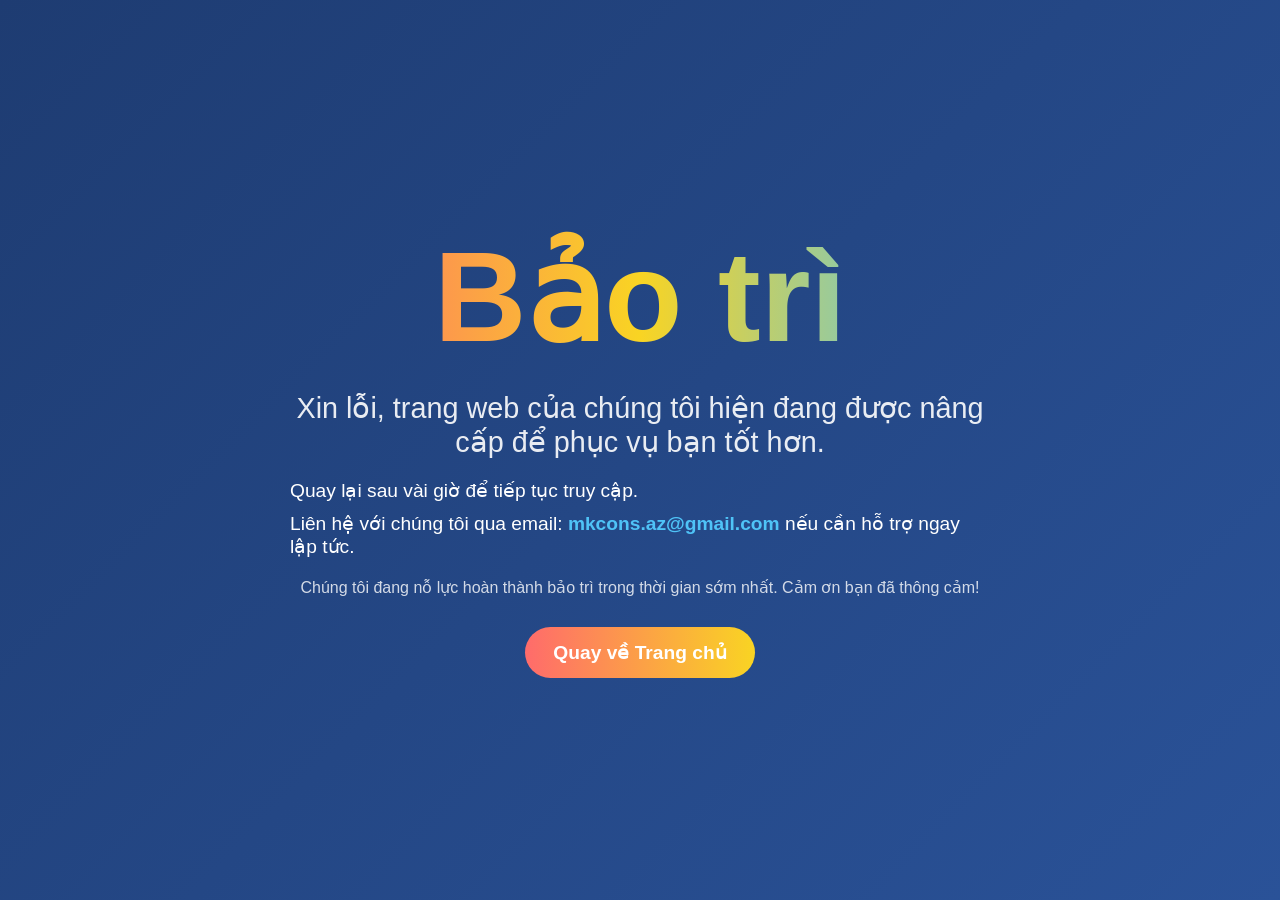
<file: index.html>
<!DOCTYPE html>
<html lang="vi">
<head>
    <meta charset="UTF-8">
    <meta name="viewport" content="width=device-width, initial-scale=1.0">
    <title>TƯ VẤN THIẾT KẾ THI CÔNG XÂY DỰNG MK HOME</title>
    <link rel="stylesheet" href="styles.css">
    <link rel="icon" href="Logo.png" type="image/png">
    <meta name="title" content="TƯ VẤN THIẾT KẾ THI CÔNG XÂY DỰNG MK HOME - Tư Vấn Thiết Kế & Thi Công Nhà Phố Khánh Hòa">
    <meta name="description" content="TƯ VẤN THIẾT KẾ THI CÔNG XÂY DỰNG MK HOME chuyên tư vấn, thiết kế và thi công công trình nhà phố tại Khánh Hòa. Cam kết chất lượng, uy tín và giá cả hợp lý.">
    <meta name="keywords" content="thiết kế nhà phố, xây dựng nhà ở, tư vấn thi công, xây dựng Khánh Hòa, nhà đẹp">
    <meta name="author" content="TƯ VẤN THIẾT KẾ THI CÔNG XÂY DỰNG MK HOME">
    <meta property="fb:app_id" content="1120318429808156" />

    <meta name="robots" content="index, follow">
    <meta property="og:title" content="TƯ VẤN THIẾT KẾ THI CÔNG XÂY DỰNG MK HOME - Tư Vấn Thiết Kế & Thi Công Nhà Phố Khánh Hòa">
    <meta property="og:description" content="TƯ VẤN THIẾT KẾ THI CÔNG XÂY DỰNG MK HOME">
    <meta property="og:image" content="https://www.xaydungminhkhoa.online/Logo2.png">
    <meta property="og:url" content="https://www.xaydungminhkhoa.online">
    <meta property="og:type" content="website">
    <meta property="og:locale" content="vi_VN">
    <script async src="https://www.googletagmanager.com/gtag/js?id=G-H8NYE7G5J2"></script>
    <script>
        window.dataLayer = window.dataLayer || [];
        function gtag(){dataLayer.push(arguments);}
        gtag('js', new Date());
        gtag('config', 'G-H8NYE7G5J2');
    </script>
    <!-- Google Tag Manager -->
    <script>(function(w,d,s,l,i){w[l]=w[l]||[];w[l].push({'gtm.start':
    new Date().getTime(),event:'gtm.js'});var f=d.getElementsByTagName(s)[0],
    j=d.createElement(s),dl=l!='dataLayer'?'&l='+l:'';j.async=true;j.src=
    'https://www.googletagmanager.com/gtm.js?id='+i+dl;f.parentNode.insertBefore(j,f);
    })(window,document,'script','dataLayer','GTM-P2L93K7N');</script>
    <!-- End Google Tag Manager -->

    <script src="Theodoibaotri.js"></script>
    <script src="menu.js" defer></script>
    <script src="gallery.js"></script> 
    <script src="features-design-construction.js" defer></script> 
    <script src="pricing.js" defer></script> 
    <script src="contact-tuvan.js" defer></script> 
    <script src="footer.js" defer></script> 
    <script src="floating-contact.js" defer></script> 
    <script src="adblock-detection.js" defer></script>
    <script src="facebook-comments.js" defer></script>
    <link href="https://cdnjs.cloudflare.com/ajax/libs/font-awesome/6.5.0/css/all.min.css" rel="stylesheet">
</head>

<body>
    <!-- Google Tag Manager (noscript) -->
    <noscript><iframe src="https://www.googletagmanager.com/ns.html?id=GTM-P2L93K7N"
    height="0" width="0" style="display:none;visibility:hidden"></iframe></noscript>
    <!-- End Google Tag Manager (noscript) -->
     
    <section class="intro" style="background: linear-gradient(to right, #f0f8ff, #e6f7ff); padding: 50px 20px; border-radius: 15px; box-shadow: 0 4px 10px rgba(0, 0, 0, 0.1); margin: 30px auto; max-width: 1200px;">
        <div class="container intro-section" style="display: flex; flex-wrap: wrap; align-items: center; justify-content: center; text-align: center; gap: 20px;">
            <div class="intro-content" style="flex: 1; max-width: 600px;">
                <h2 style="display: flex; flex-direction: column; align-items: center; gap: 15px;">
                    <img src="Logo2.png" alt="MKHOME Logo" style="height: 200px; width: auto; border-radius: 15px; box-shadow: 0 4px 6px rgba(0, 0, 0, 0.1);">
                    <span style="font-size: 48px; font-weight: bold; color: #0055ff; text-shadow: 2px 2px 4px rgba(0, 85, 255, 0.3);">
                        MK HOME
                    </span>
                </h2>
                <p style="font-size: 18px; line-height: 1.6; color: #333; margin-bottom: 20px;">
                    <strong>Tự hào là đơn vị hàng đầu trong lĩnh vực thiết kế và xây dựng tại Nha Trang</strong>, mang đến cho khách hàng những giải pháp tối ưu từ khâu ý tưởng đến khi hoàn thiện.
                </p>
                <ul style="list-style: none; padding: 0; margin: 0;">
                    <li style="font-size: 16px; color: #555; margin-bottom: 10px; padding-left: 20px; position: relative;">
                        <span style="color: #0055ff; font-size: 18px; position: absolute; left: 0; top: 0;">✔</span>
                        Chúng tôi cam kết mang đến những công trình vững chắc, thẩm mỹ và bền vững với thời gian.
                    </li>
                    <li style="font-size: 16px; color: #555; margin-bottom: 10px; padding-left: 20px; position: relative;">
                        <span style="color: #0055ff; font-size: 18px; position: absolute; left: 0; top: 0;">✔</span>
                        Với đội ngũ kiến trúc sư, kỹ sư và thợ thi công lành nghề, chúng tôi đảm bảo mỗi dự án đều được thực hiện với sự tận tâm và chính xác cao nhất.
                    </li>
                    <li style="font-size: 16px; color: #555; margin-bottom: 10px; padding-left: 20px; position: relative;">
                        <span style="color: #0055ff; font-size: 18px; position: absolute; left: 0; top: 0;">✔</span>
                        Dựa trên nhu cầu của khách hàng, chúng tôi tạo ra những không gian đẹp mắt, tiện nghi và mang tính cá nhân hóa cao.
                    </li>
                    <li style="font-size: 16px; color: #555; margin-bottom: 10px; padding-left: 20px; position: relative;">
                        <span style="color: #0055ff; font-size: 18px; position: absolute; left: 0; top: 0;">✔</span>
                        Từ thiết kế, tư vấn pháp lý đến thi công và hoàn thiện, chúng tôi cung cấp một quy trình khép kín giúp khách hàng tiết kiệm thời gian và chi phí.
                    </li>
                </ul>
            </div>
        </div>
    </section>
</body>
</html>
</file>
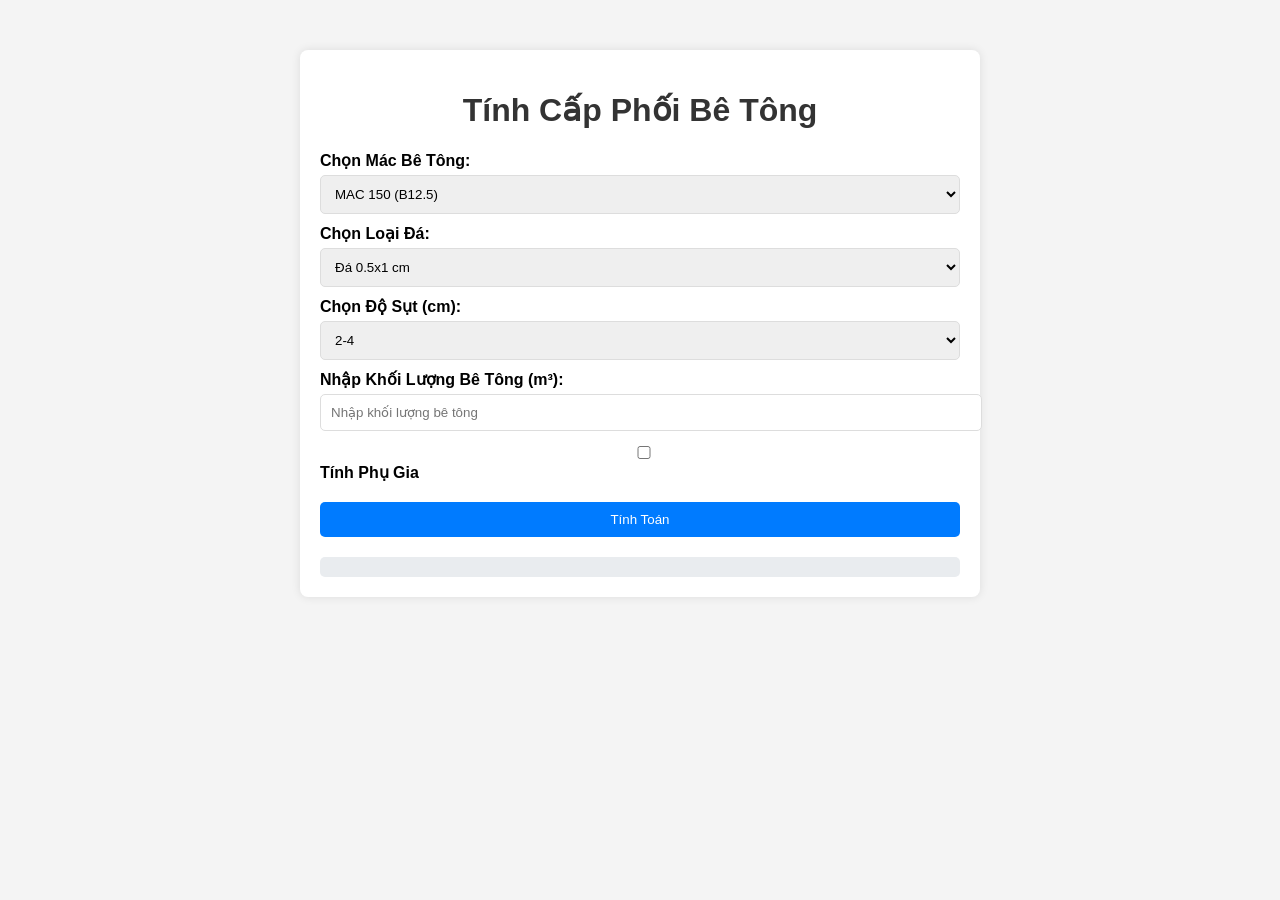
<file: CAPPHOI/BT/index.html>
<!DOCTYPE html>
<html lang="vi">
<head>
    <meta charset="UTF-8">
    <meta name="viewport" content="width=device-width, initial-scale=1.0">
    <title>Tính Cấp Phối Bê Tông</title>
    <link rel="stylesheet" href="styles.css">
</head>
<body>
    <div class="container">
        <h1>Tính Cấp Phối Bê Tông</h1>

        <label for="mac">Chọn Mác Bê Tông:</label>
        <select id="mac">
            <option value="150">MAC 150 (B12.5)</option>
            <option value="200">MAC 200 (B15)</option>
            <option value="250">MAC 250 (B20)</option>
            <option value="300">MAC 300 (B25)</option>
            <option value="350">MAC 350 (B30)</option>
            <option value="400">MAC 400 (B30)</option>
            <option value="450">MAC 450 (B35)</option>
            <option value="500">MAC 500 (B40)</option>
            <option value="600">MAC 600 (B45)</option>
        </select>

        <label for="aggregate">Chọn Loại Đá:</label>
        <select id="aggregate">
            <option value="0.5x1">Đá 0.5x1 cm</option>
            <option value="1x2">Đá 1x2 cm</option>
            <option value="2x4">Đá 2x4 cm</option>
            <option value="4x7">Đá 4x7 cm</option>
        </select>

        <label for="slump">Chọn Độ Sụt (cm):</label>
        <select id="slump">
            <option value="2-4">2-4</option>
            <option value="6-8">6-8</option>
            <option value="10-12">10-12</option>
            <option value="14-17">14-17</option>
        </select>

        <label for="volume">Nhập Khối Lượng Bê Tông (m³):</label>
        <input type="number" id="volume" placeholder="Nhập khối lượng bê tông" min="0" step="0.01">

        <label for="calculateAdmixture">
            <input type="checkbox" id="calculateAdmixture"> Tính Phụ Gia
        </label>

        <button onclick="calculate()">Tính Toán</button>

        <div class="result" id="result"></div>
    </div>

    <script src="script.js"></script>
</body>
</html>
</file>
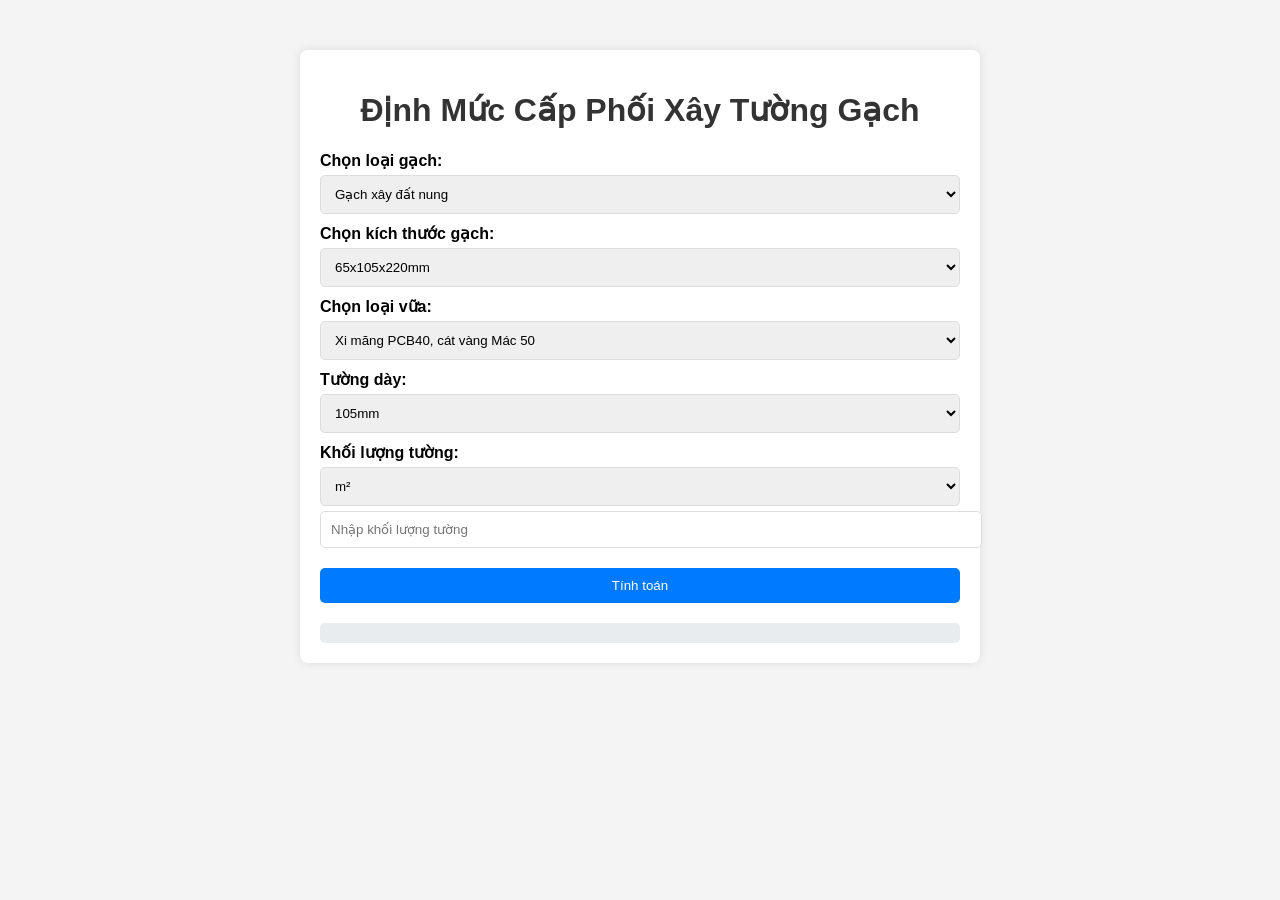
<file: CAPPHOI/TUONGGACH/index.html>
<!DOCTYPE html>
<html lang="en">
<head>
    <meta charset="UTF-8">
    <meta name="viewport" content="width=device-width, initial-scale=1.0">
    <title>Wall Construction Calculator</title>
    <link rel="stylesheet" href="styles.css">
</head>
<body>
    <div class="container">
        <h1>Định Mức Cấp Phối Xây Tường Gạch</h1>
        
        <label for="brickType">Chọn loại gạch:</label>
        <select id="brickType">
            <option value="datnung">Gạch xây đất nung</option>
            <option value="betong">Gạch xây bê tông</option>
            <option value="aacBetongNhe">Xây gạch bê tông khí chưng áp AAC bằng vữa xây bê tông nhẹ</option>
            <option value="aacThongThuong">Xây gạch bê tông khí chưng áp AAC bằng vữa xây thông thường</option>
        </select>

        <label for="brickSize">Chọn kích thước gạch:</label>
        <select id="brickSize">
            <option value="65x105x220">65x105x220mm</option>
            <option value="50x100x200">50x100x200mm</option>
            <option value="45x90x190">45x90x190mm</option>
            <option value="40x80x190">40x80x190mm</option>
            <option value="100x100x200">100x100x200mm</option>
            <option value="80x80x190">80x80x190mm</option>
            <option value="90x90x190">90x90x190mm</option>
        </select>

        <label for="mortarType">Chọn loại vữa:</label>
        <select id="mortarType">
            <option value="pcb40_50">Xi măng PCB40, cát vàng Mác 50</option>
            <option value="pcb40_75">Xi măng PCB40, cát vàng Mác 75</option>
            <option value="pcb40_100">Xi măng PCB40, cát vàng Mác 100</option>
            <option value="pcb30_50">Xi măng PCB30, cát vàng Mác 50</option>
            <option value="pcb30_75">Xi măng PCB30, cát vàng Mác 75</option>
            <option value="pcb30_100">Xi măng PCB30, cát vàng Mác 100</option>
        </select>

        <label for="wallThickness">Tường dày:</label>
        <select id="wallThickness">
            <option value="105">105mm</option>
            <option value="220">220mm</option>
        </select>

        <label for="wallVolume">Khối lượng tường:</label>
        <select id="wallVolumeUnit">
            <option value="m2">m²</option>
            <option value="m3">m³</option>
        </select>
        <input type="number" id="wallVolume" placeholder="Nhập khối lượng tường">

        <button id="calculateBtn">Tính toán</button>

        <div id="result" class="result"></div>
    </div>

    <script src="script.js"></script>
</body>
</html>
</file>
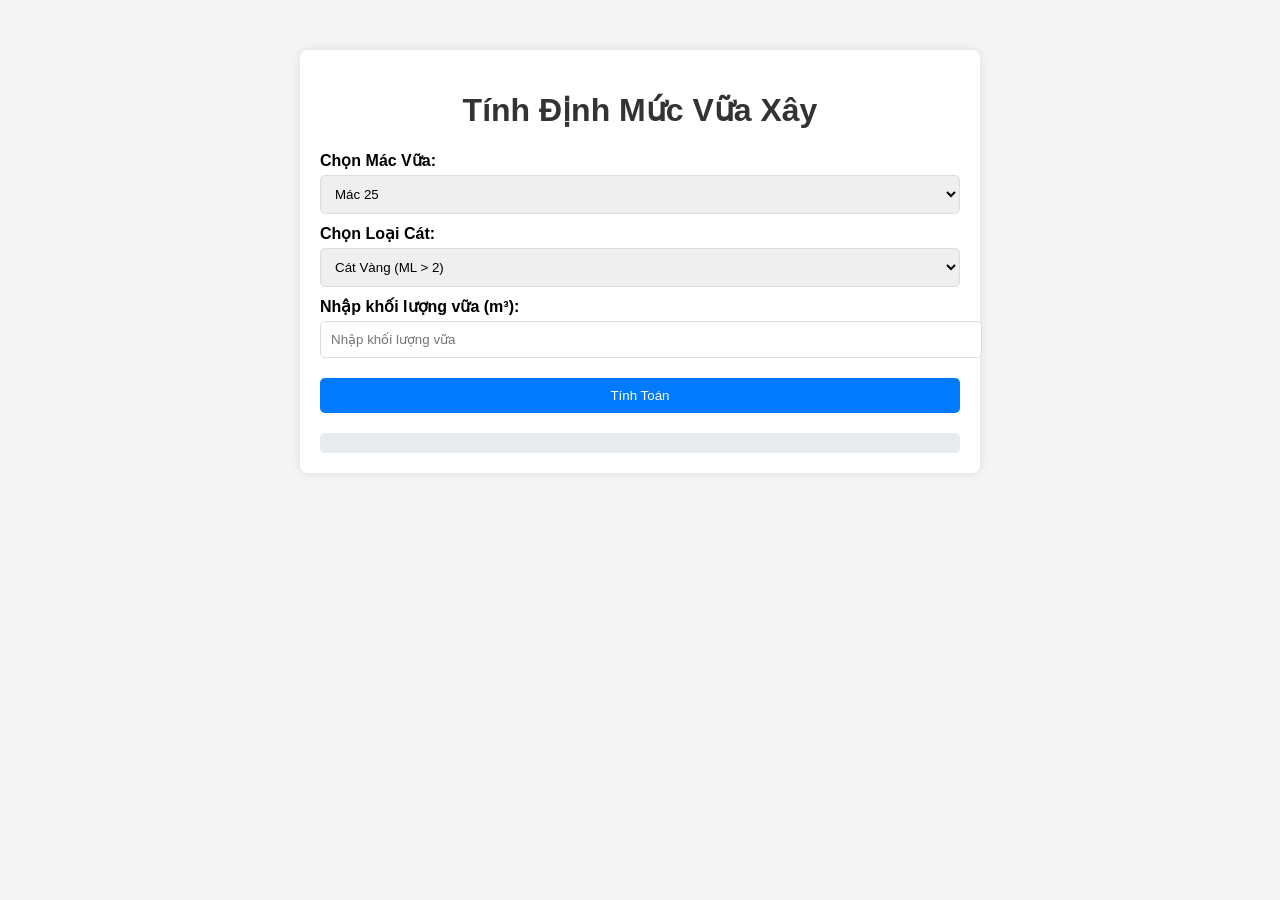
<file: CAPPHOI/VUA/index.html>
<!DOCTYPE html>
<html lang="vi">
<head>
    <meta charset="UTF-8">
    <meta name="viewport" content="width=device-width, initial-scale=1.0">
    <title>Tính Định Mức Vữa Xây</title>
    <link rel="stylesheet" href="styles.css">
</head>
<body>
    <div class="container">
        <h1>Tính Định Mức Vữa Xây</h1>

        <label for="mac">Chọn Mác Vữa:</label>
        <select id="mac">
            <option value="25">Mác 25</option>
            <option value="50">Mác 50</option>
            <option value="75">Mác 75</option>
            <option value="100">Mác 100</option>
            <option value="125">Mác 125</option>
            <option value="150">Mác 150</option>
        </select>

        <label for="sand">Chọn Loại Cát:</label>
        <select id="sand">
            <option value="catvang">Cát Vàng (ML > 2)</option>
            <option value="catmin1">Cát Mịn (ML = 1.5 - 2)</option>
            <option value="catmin2">Cát Mịn (ML = 0.7 - 1.4)</option>
        </select>

        <label for="volume">Nhập khối lượng vữa (m³):</label>
        <input type="number" id="volume" placeholder="Nhập khối lượng vữa" min="0" step="0.01">

        <button onclick="calculate()">Tính Toán</button>

        <div class="result" id="result"></div>
    </div>

    <script src="script.js"></script>
</body>
</html>
</file>
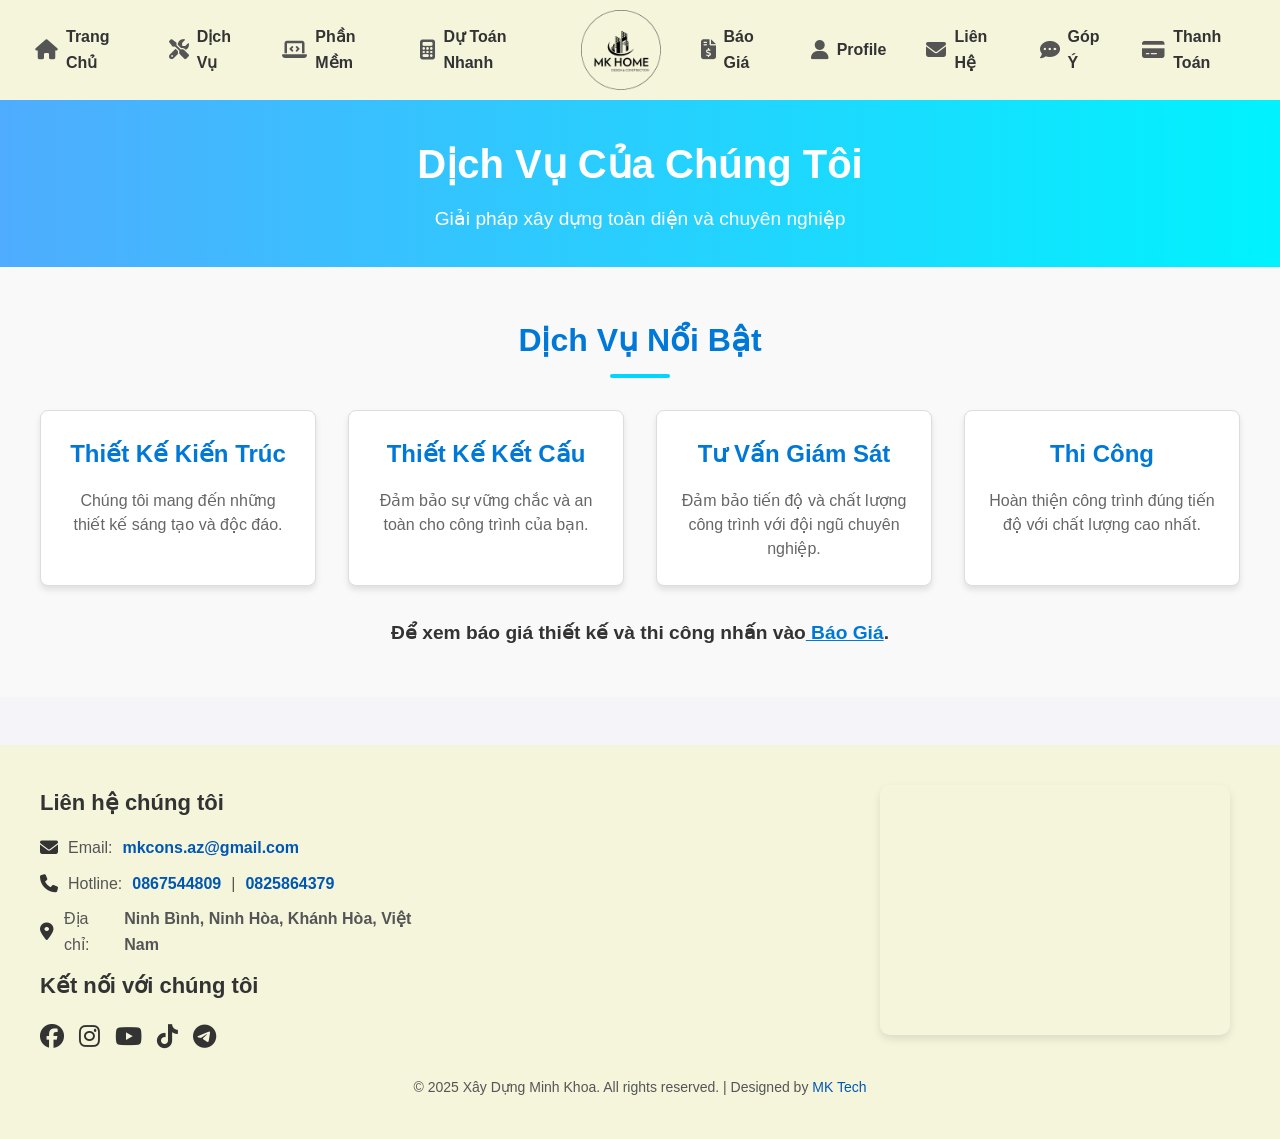
<file: dichvu.html>
<!DOCTYPE html>
<html lang="en">
<head>
    <meta charset="UTF-8">
    <meta name="viewport" content="width=device-width, initial-scale=1.0">
    <title>Dịch Vụ - Xây Dựng Minh Khoa</title>
    <link rel="stylesheet" href="dichvu.css">
    <script src="menu.js"></script>
    <script src="footer.js"></script>
</head>
<body>
    <!-- Header Section -->
    <header class="header" style="background: linear-gradient(90deg, #4facfe, #00f2fe); color: white; text-align: center; padding: 2rem;">
        <div class="header-content">
            <h1 class="header-title" style="font-size: 2.5rem; margin-bottom: 0.5rem;">Dịch Vụ Của Chúng Tôi</h1>
            <p class="header-subtitle" style="font-size: 1.2rem;">Giải pháp xây dựng toàn diện và chuyên nghiệp</p>
        </div>
    </header>

    <!-- Main Content Section -->
    <main style="font-family: Arial, sans-serif; color: #333;">
        <!-- Services Section -->
        <section id="services" class="services-section" style="padding: 3rem 1rem; background-color: #f9f9f9;">
            <h2 class="section-title" style="text-align: center; font-size: 2rem; margin-bottom: 2rem; color: #0078d7;">Dịch Vụ Nổi Bật</h2>
            <div class="services-grid" style="display: grid; grid-template-columns: repeat(auto-fit, minmax(250px, 1fr)); gap: 2rem;">
                <!-- Service Card 1 -->
                <div class="service-card" style="background: white; border-radius: 8px; box-shadow: 0 4px 6px rgba(0, 0, 0, 0.1); padding: 1.5rem; text-align: center;">
                    <h3 style="font-size: 1.5rem; color: #0078d7;">Thiết Kế Kiến Trúc</h3>
                    <p style="font-size: 1rem; margin-top: 0.5rem;">Chúng tôi mang đến những thiết kế sáng tạo và độc đáo.</p>
                </div>
                <!-- Service Card 2 -->
                <div class="service-card" style="background: white; border-radius: 8px; box-shadow: 0 4px 6px rgba(0, 0, 0, 0.1); padding: 1.5rem; text-align: center;">
                    <h3 style="font-size: 1.5rem; color: #0078d7;">Thiết Kế Kết Cấu</h3>
                    <p style="font-size: 1rem; margin-top: 0.5rem;">Đảm bảo sự vững chắc và an toàn cho công trình của bạn.</p>
                </div>
                <!-- Service Card 3 -->
                <div class="service-card" style="background: white; border-radius: 8px; box-shadow: 0 4px 6px rgba(0, 0, 0, 0.1); padding: 1.5rem; text-align: center;">
                    <h3 style="font-size: 1.5rem; color: #0078d7;">Tư Vấn Giám Sát</h3>
                    <p style="font-size: 1rem; margin-top: 0.5rem;">Đảm bảo tiến độ và chất lượng công trình với đội ngũ chuyên nghiệp.</p>
                </div>
                <!-- Service Card 4 -->
                <div class="service-card" style="background: white; border-radius: 8px; box-shadow: 0 4px 6px rgba(0, 0, 0, 0.1); padding: 1.5rem; text-align: center;">
                    <h3 style="font-size: 1.5rem; color: #0078d7;">Thi Công</h3>
                    <p style="font-size: 1rem; margin-top: 0.5rem;">Hoàn thiện công trình đúng tiến độ với chất lượng cao nhất.</p>
                </div>
            </div>
            <p style="text-align: center; font-size: 1.2rem; margin-top: 2rem; font-weight: bold;">
                Để xem báo giá thiết kế và thi công nhấn vào<a href="index.html#baogia" style="color: #0078d7; text-decoration: underline;"> Báo Giá</a>.
            </p>
        </section>
    </main>
</body>
</html>
</file>
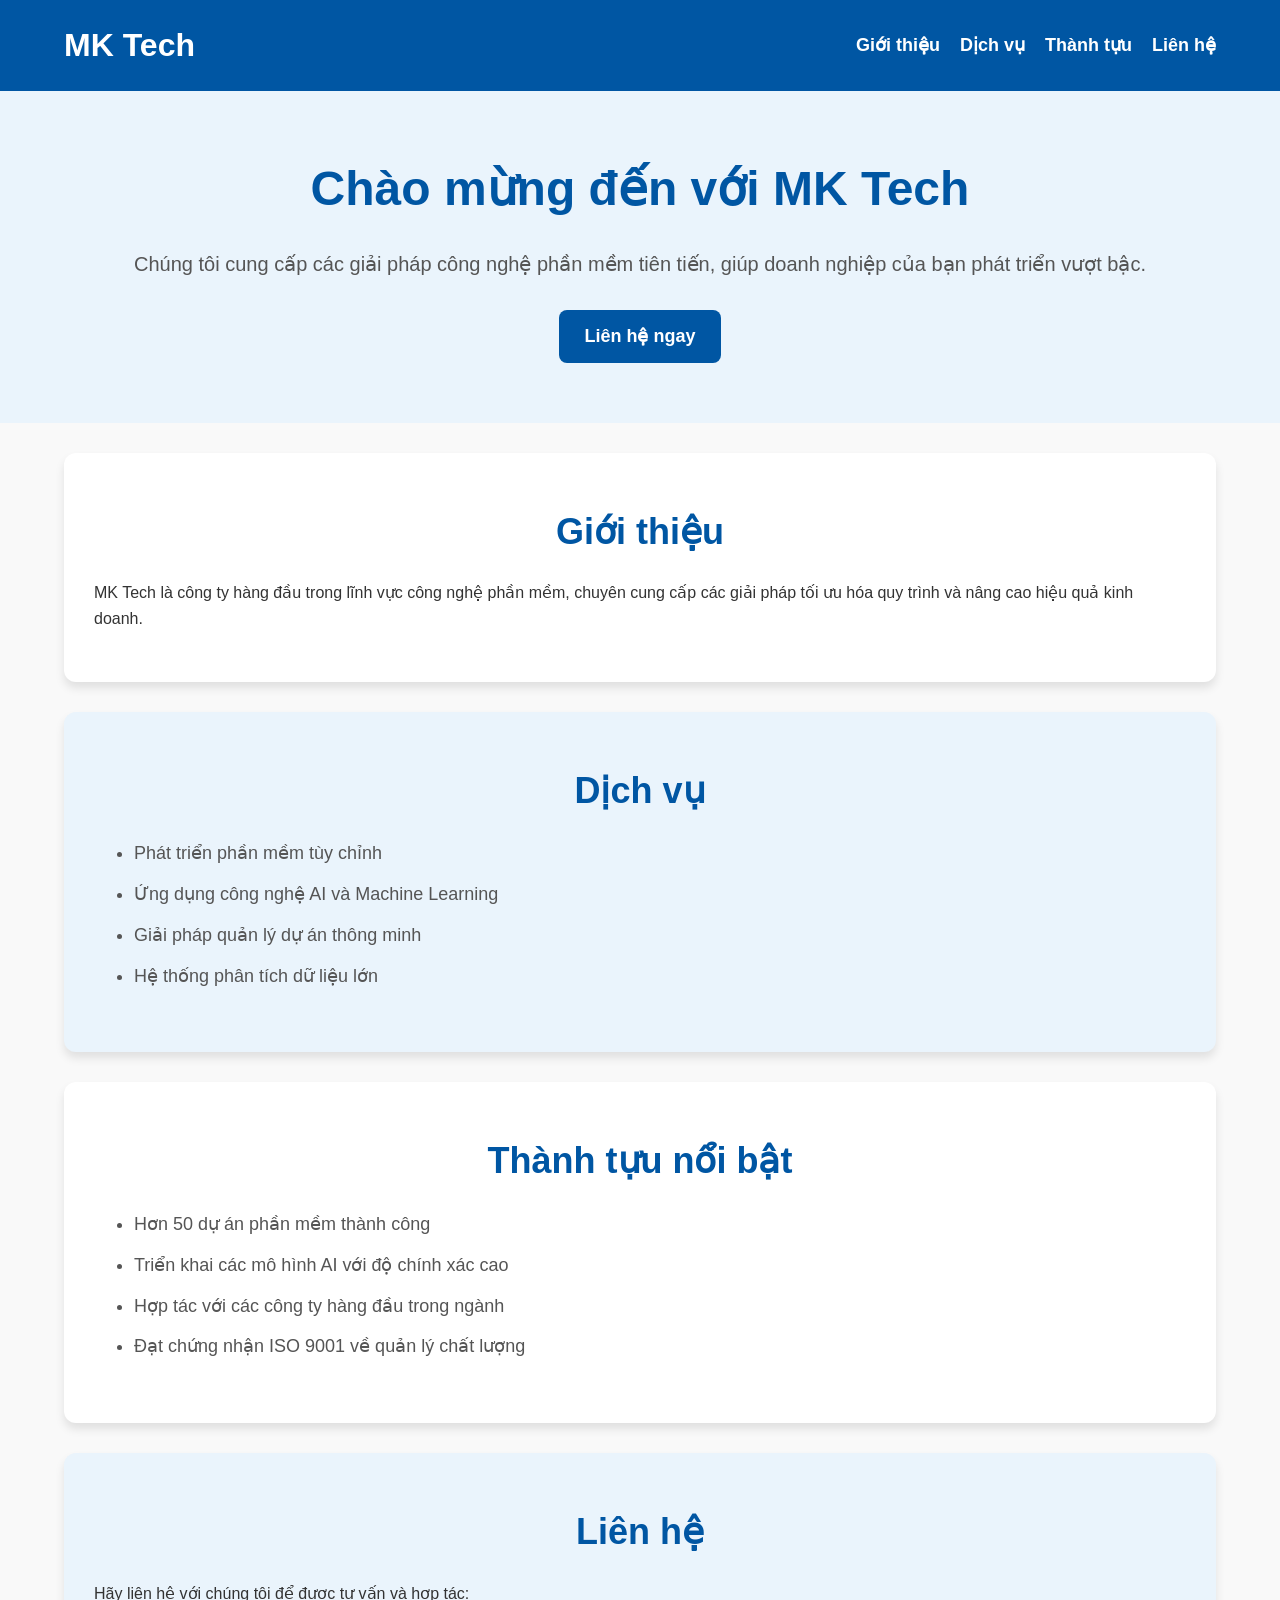
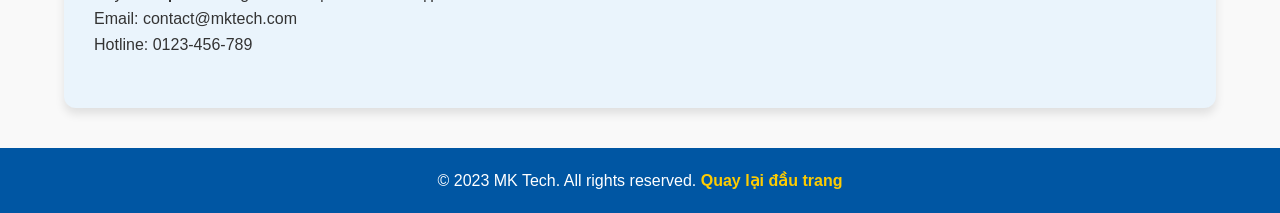
<file: Mktech.html>
<!DOCTYPE html>
<html lang="vi">
<head>
  <meta charset="UTF-8">
  <meta name="viewport" content="width=device-width, initial-scale=1.0">
  <title>Công Ty Công Nghệ Phần Mềm Website MK Tech</title>
  <style>
    /* Reset and global styles */
    * {
      margin: 0;
      padding: 0;
      box-sizing: border-box;
    }

    body {
      font-family: 'Roboto', sans-serif;
      background-color: #f9f9f9;
      color: #333;
      line-height: 1.6;
    }

    a {
      text-decoration: none;
      color: inherit;
    }

    /* Header styles */
    header {
      background-color: #0056a3;
      color: #fff;
      padding: 20px 0;
      box-shadow: 0 4px 6px rgba(0, 0, 0, 0.1);
    }

    .container {
      width: 90%;
      max-width: 1200px;
      margin: 0 auto;
    }

    .nav {
      display: flex;
      justify-content: space-between;
      align-items: center;
    }

    .nav ul {
      list-style: none;
      display: flex;
      gap: 20px;
    }

    .nav ul li {
      font-size: 18px;
    }

    .nav ul li a {
      color: #fff;
      font-weight: bold;
      transition: color 0.3s;
    }

    .nav ul li a:hover {
      color: #ffcc00;
    }

    /* Hero section */
    .hero {
      text-align: center;
      padding: 60px 20px;
      background-color: #eaf4fc;
    }

    .hero h1 {
      font-size: 48px;
      color: #0056a3;
      margin-bottom: 20px;
    }

    .hero p {
      font-size: 20px;
      color: #555;
      margin-bottom: 30px;
    }

    .hero a {
      display: inline-block;
      background-color: #0056a3;
      color: #fff;
      padding: 12px 25px;
      font-size: 18px;
      font-weight: bold;
      border-radius: 8px;
      transition: background-color 0.3s;
    }

    .hero a:hover {
      background-color: #003d7a;
    }

    /* Section styles */
    .section {
      padding: 50px 30px;
      margin: 30px 0;
      border-radius: 12px;
      box-shadow: 0 6px 10px rgba(0, 0, 0, 0.1);
    }

    .section:nth-child(odd) {
      background-color: #ffffff;
    }

    .section:nth-child(even) {
      background-color: #eaf4fc;
    }

    .section h2 {
      text-align: center;
      font-size: 36px;
      color: #0056a3;
      margin-bottom: 20px;
    }

    .section ul {
      list-style: disc;
      padding-left: 40px;
    }

    .section ul li {
      margin-bottom: 12px;
      font-size: 18px;
      color: #555;
    }

    /* Footer styles */
    footer {
      background-color: #0056a3;
      color: #fff;
      text-align: center;
      padding: 20px 0;
      margin-top: 40px;
    }

    footer p {
      font-size: 16px;
    }

    footer a {
      color: #ffcc00;
      font-weight: bold;
    }

    footer a:hover {
      color: #fff;
    }

    /* Responsive Design */
    @media (max-width: 768px) {
      .nav ul {
        flex-direction: column;
        gap: 10px;
      }

      .hero h1 {
        font-size: 36px;
      }

      .hero p {
        font-size: 18px;
      }

      .section {
        padding: 30px 20px;
      }
    }
  </style>
</head>
<body>

  <!-- Header -->
  <header>
    <div class="container">
      <div class="nav">
        <h1>MK Tech</h1>
        <ul>
          <li><a href="#about">Giới thiệu</a></li>
          <li><a href="#services">Dịch vụ</a></li>
          <li><a href="#achievements">Thành tựu</a></li>
          <li><a href="#contact">Liên hệ</a></li>
        </ul>
      </div>
    </div>
  </header>

  <!-- Hero Section -->
  <section class="hero">
    <h1>Chào mừng đến với MK Tech</h1>
    <p>Chúng tôi cung cấp các giải pháp công nghệ phần mềm tiên tiến, giúp doanh nghiệp của bạn phát triển vượt bậc.</p>
    <a href="#contact">Liên hệ ngay</a>
  </section>

  <!-- Sections -->
  <div class="container">
    <div id="about" class="section">
      <h2>Giới thiệu</h2>
      <p>MK Tech là công ty hàng đầu trong lĩnh vực công nghệ phần mềm, chuyên cung cấp các giải pháp tối ưu hóa quy trình và nâng cao hiệu quả kinh doanh.</p>
    </div>

    <div id="services" class="section">
      <h2>Dịch vụ</h2>
      <ul>
        <li>Phát triển phần mềm tùy chỉnh</li>
        <li>Ứng dụng công nghệ AI và Machine Learning</li>
        <li>Giải pháp quản lý dự án thông minh</li>
        <li>Hệ thống phân tích dữ liệu lớn</li>
      </ul>
    </div>

    <div id="achievements" class="section">
      <h2>Thành tựu nổi bật</h2>
      <ul>
        <li>Hơn 50 dự án phần mềm thành công</li>
        <li>Triển khai các mô hình AI với độ chính xác cao</li>
        <li>Hợp tác với các công ty hàng đầu trong ngành</li>
        <li>Đạt chứng nhận ISO 9001 về quản lý chất lượng</li>
      </ul>
    </div>

    <div id="contact" class="section">
      <h2>Liên hệ</h2>
      <p>Hãy liên hệ với chúng tôi để được tư vấn và hợp tác:</p>
      <p>Email: <a href="mailto:contact@mktech.com">contact@mktech.com</a></p>
      <p>Hotline: 0123-456-789</p>
    </div>
  </div>

  <!-- Footer -->
  <footer>
    <p>&copy; 2023 MK Tech. All rights reserved. <a href="#top">Quay lại đầu trang</a></p>
  </footer>

</body>
</html>
</file>
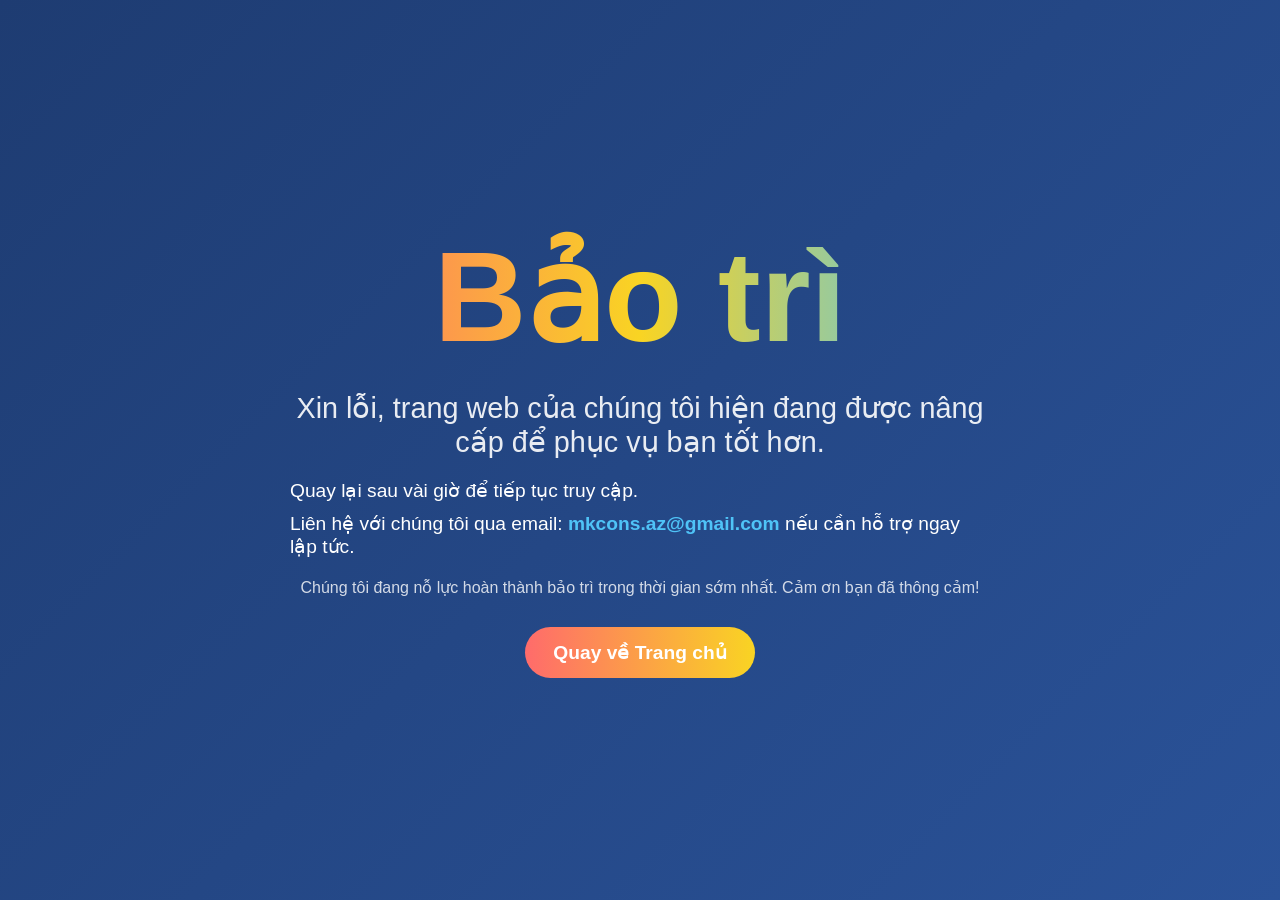
<file: phanmem.html>
<!DOCTYPE html>
<html lang="en">
<head>
    <meta charset="UTF-8">
    <meta name="viewport" content="width=device-width, initial-scale=1.0">
    <title>Trang Dowload Phần Mềm- Xây Dựng Minh Khoa</title>
    <script src="Theodoibaotri.js"></script>
    <!-- Google tag (gtag.js) -->
    <script async src="https://www.googletagmanager.com/gtag/js?id=G-H8NYE7G5J2"></script>
    <script>
      window.dataLayer = window.dataLayer || [];
      function gtag(){dataLayer.push(arguments);}
      gtag('js', new Date());
      gtag('config', 'G-H8NYE7G5J2');
    </script>
    <script src="menu.js"></script>
    <link rel="stylesheet" href="phanmem.css">
</head>
<body>
    <section id="software">
        <h2>Phần Mềm Kỹ Thuật</h2>
        <article>
            <p>Các phần mềm hỗ trợ công việc xây dựng:</p>
            <ul>
                <li><a href="PhanMem/AutoCAD/autocad.html" target="_blank">AutoDesk AutoCAD 2007 -2025</a></li>
                <li><a href="PhanMem/HUONGDANCAICAD/Huongdancaiautocad2025.HTML" target="_blank">Hướng Dẫn Cài AutoCAD 2025</a></li>
                <li><a href="PhanMem/AutoCAD Mechanical/autocad.html" target="_blank">Autodesk AutoCAD Mechanical</a></li>
                <li><a href="PhanMem/Revit/revit.html" target="_blank">AutoDesk Revit 2014 -2024</a></li>
                <li><a href="PhanMem/HUONGDANCAIREVIT/Huongdancairevit2025.HTML" target="_blank">Hướng Dẫn Cài Autodesk Revit 2024</a></li>
                <li><a href="PhanMem/CSI/SAP2000.html" target="_blank">CSI SAP 2000 V24</a></li>
                <li><a href="PhanMem/CSI/SafeV12.html" target="_blank">CSI SAFE V12</a></li>
                <li><a href="PhanMem/CSI/Etabs.html" target="_blank">CSI Etabs V17</a></li>
                <li><a href="PhanMem/SketChup/SketChup.html" target="_blank">SketChup 2016-2023</a></li>
                <li><a href="PhanMem/Photoshop/Photoshop.html" target="_blank">Adobe Photoshop CS3-2023</a></li>
                <li><a href="PhanMem/CAPPHOI/capphoi.html" target="_blank">Tính Toán Cấp Phối Xây Dựng</a></li>
                <li><a href="PhanMem/khobanve/khobanve.html" target="_blank">Kho Bản Vẽ Free</a></li>
                <li><a href="PhanMem/Dutoanxaydung/Dự toán xây Dựng.html" target="_blank">Dự Toán Xây Dựng</a></li>
            </ul>
        </article>
    </section>
    <section id="vanphong">
        <h2>Phần Mềm Văn Phòng</h2>
        <article>
            <p>Các phần mềm hỗ trợ công việc văn phòng:</p>
            <ul>
                <li><a href="PhanMem/Office/office.html" target="_blank">MicroSoft Office</a></li>
                <li><a href="https://www.wps.com/vi-VN/" target="_blank">WPS Office</a></li>
                <li><a href="PhanMem/MsViso/Visio.html" target="_blank">MicroSoft Viso</a></li>
                <li><a href="https://docs.google.com/" target="_blank">Google Docs</a></li>
                <li><a href="https://sheets.google.com/" target="_blank">Google Trang Tính</a></li>
                <li><a href="https://slides.google.com/" target="_blank">Google Slide</a></li>
                <li><a href="https://colab.research.google.com/" target="_blank">Google Colab</a></li>
                <li><a href="https://sites.google.com/" target="_blank">Google Sites</a></li>
                <li><a href="https://forms.google.com/" target="_blank">Google Forms</a></li>
                <li><a href="https://office.live.com/start/Word.aspx" target="_blank">Microsoft Word Online</a></li>
                <li><a href="https://office.live.com/start/Excel.aspx" target="_blank">Microsoft Excel Online</a></li>
                <li><a href="https://office.live.com/start/PowerPoint.aspx" target="_blank">Microsoft PowerPoint Online</a></li>
            </ul>
        </article>
    </section>
    <section id="image">
        <h2>Công Cụ Sử Lý Hình Ảnh Online</h2>
        <article>
            <p>Các Site Sử Lý Hình Ảnh Online</p>
            <ul>
                <li><a href="sulyhinhanh/chuyendoihinhanh.html" target="_blank">Chuyển Đổi Định Dạng Hình Ảnh</a></li>
                <li><a href="sulyhinhanh/botronanh.html" target="_blank">Tạo Bo Cho Khung Hình Ảnh</a></li>
                <li><a href="sulyhinhanh/kichthuocanh.html" target="_blank">Thay Đổi Kích Thước Hình Ảnh Online</a></li>
                <li><a href="sulyhinhanh/xoa_font_nen.html" target="_blank">Xóa Phông Nền</a></li>
                <li><a href="sulyhinhanh/thay_font_nen.html" target="_blank">Thay Phông Nền</a></li>
            </ul>
        </article>
    </section>
    <script src="footer.js"></script>
</body>
</html>
</file>
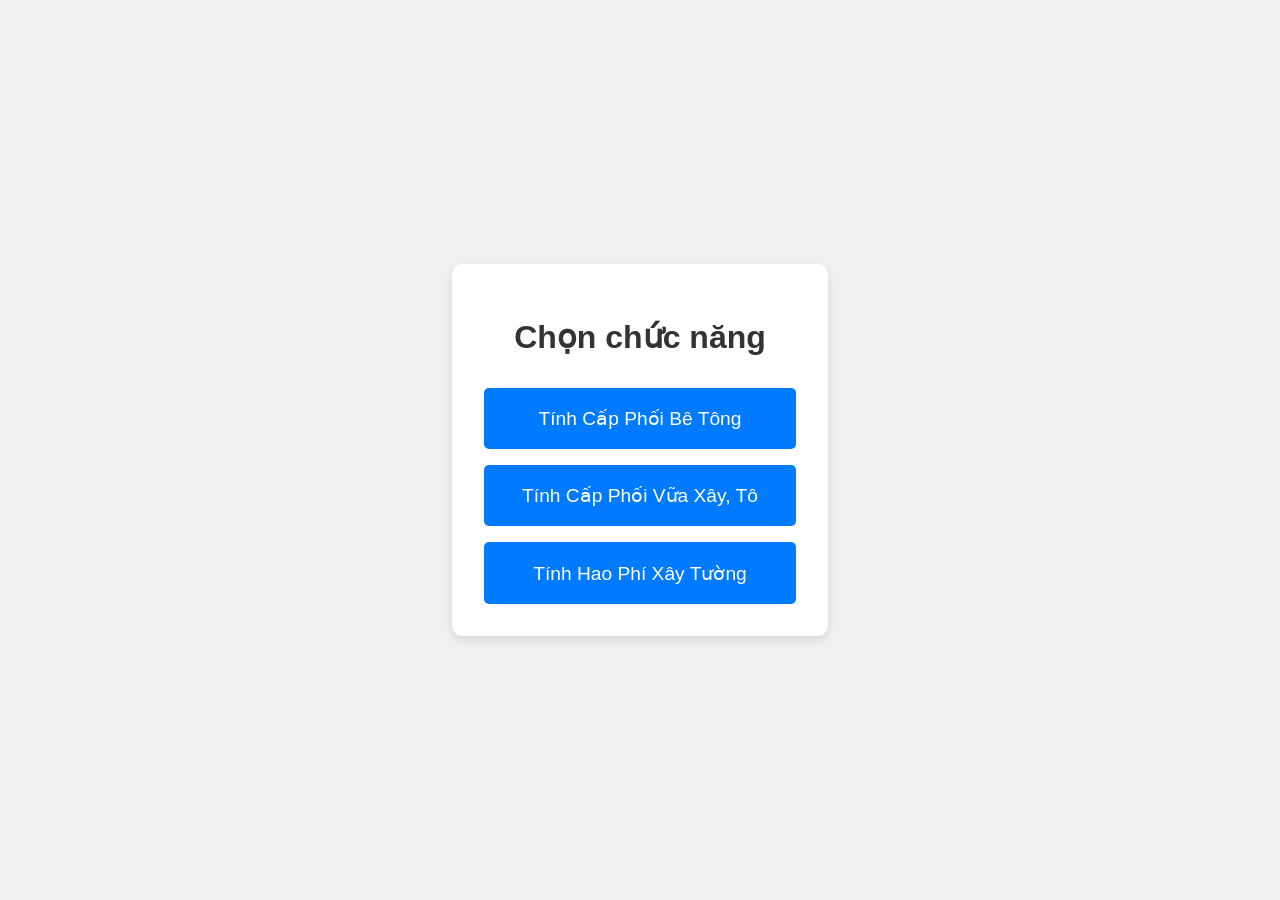
<file: CAPPHOI/capphoi.html>
<!DOCTYPE html>
<html lang="vi">
<head>
    <meta charset="UTF-8">
    <meta name="viewport" content="width=device-width, initial-scale=1.0">
    <title>Trang Chính</title>
    <style>
        body {
            font-family: Arial, sans-serif;
            background: #f0f0f0;
            display: flex;
            justify-content: center;
            align-items: center;
            height: 100vh;
            margin: 0;
        }
        .container {
            text-align: center;
            background: #ffffff;
            padding: 2em;
            border-radius: 10px;
            box-shadow: 0 4px 8px rgba(0, 0, 0, 0.1);
        }
        h1 {
            color: #333;
            font-size: 2em;
            margin-bottom: 1em;
        }
        .button-container {
            display: flex;
            flex-direction: column;
            gap: 1em;
        }
        .button-container a {
            text-decoration: none;
            color: #ffffff;
            background-color: #007bff;
            padding: 1em 2em;
            border-radius: 5px;
            font-size: 1.2em;
            transition: background-color 0.3s;
        }
        .button-container a:hover {
            background-color: #0056b3;
        }
    </style>
</head>
<body>
    <div class="container">
        <h1>Chọn chức năng</h1>
        <div class="button-container">
            <a href="BT/index.html">Tính Cấp Phối Bê Tông</a>
            <a href="VUA/index.html">Tính Cấp Phối Vữa Xây, Tô</a>
            <a href="TUONGGACH/index.html"> Tính Hao Phí Xây Tường</a>
        </div>
    </div>
</body>
</html>
</file>
<file: styles.css>
* {
    margin: 0;
    padding: 0;
    box-sizing: border-box;
}

body {
    font-family: 'Arial', sans-serif;
    line-height: 1.6;
    color: #333;
    margin: 0;
    padding: 0;
    background: linear-gradient(135deg, #ff9a9e, #fad0c4, #fbc2eb); /* Neon gradient background */
}

.container {
    width: 90%;
    max-width: 1200px;
    margin: 0 auto;
}

/* Header Styling */
header {
    background-color: #0056b3;
    color: #fff;
    padding: 15px 0;
}

header h1 {
    text-align: center;
    font-size: 2rem;
    margin-bottom: 10px;
}

header nav ul {
    display: flex;
    justify-content: center;
    list-style: none;
    gap: 20px;
}

header nav ul li a {
    color: #fff;
    text-decoration: none;
    font-size: 1rem;
}

header nav ul li a:hover {
    text-decoration: underline;
}

/* Styling for the intro section */
.intro {
    background: linear-gradient(to right, #fad0c4, #fbc2eb); /* Adjust gradient for neon effect */
    padding: 50px 20px;
    border-radius: 15px;
    box-shadow: 0 4px 10px rgba(0, 0, 0, 0.1);
    margin: 30px auto;
    max-width: 1200px;
}

.intro-section {
    display: flex;
    flex-wrap: wrap;
    align-items: center;
    justify-content: space-between;
    gap: 20px;
}

.intro-content {
    flex: 1;
    max-width: 600px;
}

.intro-content h2 {
    display: flex;
    flex-direction: column;
    align-items: center;
    justify-content: center;
    gap: 10px;
    text-align: center;
}

.intro-content h2 img {
    height: 120px;
    width: auto;
    border-radius: 15px;
    box-shadow: 0 4px 6px rgba(0, 0, 0, 0.1);
}

.intro-content h2 span {
    font-size: 48px;
    font-weight: bold;
    color: #0055ff;
    text-shadow: 2px 2px 4px rgba(0, 85, 255, 0.3);
}

.intro-content p {
    font-size: 18px;
    line-height: 1.6;
    color: #333;
    margin-bottom: 20px;
}

.intro-content ul {
    list-style: none;
    padding: 0;
    margin: 0;
}

.intro-content ul li {
    font-size: 16px;
    color: #555;
    margin-bottom: 10px;
    padding-left: 20px;
    position: relative;
}

.intro-content ul li::before {
    content: "✔";
    color: #0055ff;
    font-size: 18px;
    position: absolute;
    left: 0;
    top: 0;
}

.intro-image {
    flex: 1;
    max-width: 500px;
    text-align: center;
}

.intro-image img {
    max-width: 90%; /* Increase the width to better match the content */
    border-radius: 15px;
    box-shadow: 0 4px 10px rgba(0, 0, 0, 0.1);
    transition: transform 0.3s ease, box-shadow 0.3s ease;
    margin: 0 auto; /* Center the image */
}

.intro-image img:hover {
    transform: scale(1.05);
    box-shadow: 0 8px 20px rgba(0, 0, 0, 0.2);
}

/* Image Gallery */
.image-gallery {
    display: flex;
    flex-wrap: wrap;
    justify-content: center;
    gap: 20px;
    margin-top: 30px;
    padding: 20px;
    background: linear-gradient(to right, #ff9a9e, #fad0c4); /* Neon gradient for gallery */
    border-radius: 15px;
    box-shadow: 0 4px 10px rgba(0, 0, 0, 0.1);
    perspective: 1500px; /* Add perspective for 3D effect */
}

/* Animation for fade-in effect */
@keyframes fadeIn {
    from {
        opacity: 0;
        transform: translateY(20px); /* Slight upward movement */
    }
    to {
        opacity: 1;
        transform: translateY(0);
    }
}

/* Apply animation to images in the gallery */
.image-gallery img {
    max-width: 220px;
    height: auto;
    border-radius: 10px;
    box-shadow: 0 4px 6px rgba(0, 0, 0, 0.1);
    transition: transform 0.6s ease, box-shadow 0.3s ease;
    cursor: pointer;
    transform-origin: center left;
    opacity: 0; /* Start hidden */
    animation: fadeIn 1s ease-in-out forwards; /* Fade-in animation */
}

/* Staggered animation for each image */
.image-gallery img:nth-child(1) {
    animation-delay: 0.2s;
}
.image-gallery img:nth-child(2) {
    animation-delay: 0.4s;
}
.image-gallery img:nth-child(3) {
    animation-delay: 0.6s;
}
.image-gallery img:nth-child(4) {
    animation-delay: 0.8s;
}
.image-gallery img:nth-child(5) {
    animation-delay: 1s;
}

.image-gallery img:hover {
    transform: rotateY(-180deg); /* Simulate a book page flip */
    box-shadow: 0 8px 20px rgba(0, 0, 0, 0.2);
    filter: brightness(1.1);
}

/* Add a back side for the flipping effect */
.image-gallery img::after {
    content: "Back Side";
    position: absolute;
    top: 0;
    left: 0;
    width: 100%;
    height: 100%;
    background: #e6f7ff;
    color: #0055ff;
    display: flex;
    align-items: center;
    justify-content: center;
    font-size: 16px;
    font-weight: bold;
    backface-visibility: hidden; /* Hide the back side initially */
    transform: rotateY(180deg); /* Flip the back side */
}

.image-gallery img:hover::after {
    backface-visibility: visible; /* Show the back side on hover */
}

.image-gallery h2 {
    width: 100%;
    text-align: center;
    font-size: 24px;
    font-weight: bold;
    color: #0055ff;
    margin-bottom: 20px;
    text-shadow: 1px 1px 2px rgba(0, 85, 255, 0.3);
}

/* Add hover effect for the gallery container */
.image-gallery:hover {
    transform: translateY(-5px);
    box-shadow: 0 8px 20px rgba(0, 85, 255, 0.2);
}

/* Responsive adjustments */
@media (max-width: 768px) {
    .image-gallery img {
        max-width: 180px;
    }
    .image-gallery {
        gap: 15px;
    }
}

/* Fragmented Hexagonal Effect with Neon Glow */
.image-container {
    position: relative;
    width: 300px; /* Adjust width as needed */
    height: 300px; /* Adjust height as needed */
    display: flex;
    flex-wrap: wrap;
    justify-content: center;
    align-items: center;
    perspective: 1000px; /* For 3D effect */
}

.image-container .hexagon {
    position: relative;
    width: 80px; /* Size of each hexagon */
    height: 46px;
    margin: 2px;
    background: url('image.png') no-repeat center/cover;
    clip-path: polygon(50% 0%, 100% 25%, 100% 75%, 50% 100%, 0% 75%, 0% 25%);
    transition: transform 0.3s ease, box-shadow 0.3s ease;
    box-shadow: 0 0 10px rgba(0, 255, 255, 0.5); /* Neon glow */
}

.image-container .hexagon:hover {
    transform: scale(1.1) rotateY(10deg); /* Slight 3D rotation on hover */
    box-shadow: 0 0 20px rgba(0, 255, 255, 0.8); /* Stronger neon glow */
}

.image-container .hexagon::before {
    content: '';
    position: absolute;
    top: 0;
    left: 0;
    width: 100%;
    height: 100%;
    background: rgba(0, 255, 255, 0.2); /* Neon overlay */
    clip-path: inherit;
    transition: opacity 0.3s ease;
    opacity: 0;
}

.image-container .hexagon:hover::before {
    opacity: 1;
}

.image-container .hexagon:nth-child(odd) {
    animation: float 3s infinite alternate ease-in-out;
}

.image-container .hexagon:nth-child(even) {
    animation: float 3s infinite alternate ease-in-out 1.5s;
}

@keyframes float {
    from {
        transform: translateY(0);
    }
    to {
        transform: translateY(-10px);
    }
}

/* Footer Styling */
footer {
    background-color: #333;
    color: #fff;
    text-align: center;
    padding: 15px 0;
    margin-top: 30px;
}

footer p {
    font-size: 0.9rem;
}

/* Responsive Design */
@media (max-width: 768px) {
    .intro-section {
        flex-direction: column;
        text-align: center;
    }

    header nav ul {
        flex-direction: column;
        gap: 10px;
    }

    .image-gallery {
        flex-wrap: wrap;
    }

    .image-gallery img {
        max-width: 200px;
    }
}

/* Features Section */
.features {
    background: linear-gradient(to right, #fbc2eb, #fad0c4); /* Neon gradient for features */
    padding: 50px 20px;
    border-radius: 15px;
    box-shadow: 0 4px 10px rgba(0, 0, 0, 0.1);
    margin: 30px auto;
    text-align: center;
}

.features h2 {
    font-size: 2rem;
    color: #0056b3;
    margin-bottom: 20px;
    text-transform: uppercase;
    text-shadow: 1px 1px 2px rgba(0, 85, 255, 0.3);
}

.features p {
    font-size: 1.2rem;
    line-height: 1.8;
    color: #555;
    margin-bottom: 20px;
}

/* Design Process Section */
.design-process {
    background: linear-gradient(to right, #ff9a9e, #fbc2eb); /* Neon gradient for design process */
    padding: 50px 20px;
    text-align: center;
    border-radius: 15px;
    box-shadow: 0 4px 10px rgba(0, 0, 0, 0.1);
    margin: 30px auto;
}

.design-process h2 {
    font-size: 2.5rem;
    color: #0056b3;
    margin-bottom: 30px;
    text-transform: uppercase;
    text-shadow: 1px 1px 2px rgba(0, 85, 255, 0.3);
}

.steps {
    display: flex;
    flex-wrap: wrap;
    gap: 20px;
    justify-content: center;
}

.step {
    background: #ffffff;
    padding: 20px;
    border-radius: 10px;
    box-shadow: 0 4px 6px rgba(0, 0, 0, 0.1);
    flex: 1 1 250px;
    max-width: 300px;
    text-align: center;
    transition: transform 0.3s ease, box-shadow 0.3s ease;
}

.step:hover {
    transform: translateY(-5px);
    box-shadow: 0 8px 20px rgba(0, 0, 0, 0.2);
}

.step h3 {
    font-size: 2rem;
    color: #007bff;
    margin-bottom: 15px;
    text-shadow: 1px 1px 2px rgba(0, 123, 255, 0.3);
}

.step p {
    font-size: 1rem;
    line-height: 1.6;
    color: #555;
}

/* Construction Process Section */
.construction-process {
    background: linear-gradient(to right, #fad0c4, #ff9a9e); /* Neon gradient for construction process */
    padding: 50px 20px;
    text-align: center;
    border-radius: 15px;
    box-shadow: 0 4px 10px rgba(0, 0, 0, 0.1);
    margin: 30px auto;
}

.construction-process h2 {
    font-size: 2.5rem;
    color: #333;
    margin-bottom: 30px;
    font-weight: bold;
    text-transform: uppercase;
    text-shadow: 1px 1px 2px rgba(0, 0, 0, 0.2);
}

.steps .step {
    background: #ffffff;
    padding: 20px;
    border-radius: 10px;
    box-shadow: 0 4px 6px rgba(0, 0, 0, 0.1);
    flex: 1 1 250px;
    max-width: 300px;
    text-align: center;
    transition: transform 0.3s ease, box-shadow 0.3s ease;
}

.steps .step:hover {
    transform: translateY(-5px);
    box-shadow: 0 8px 20px rgba(0, 0, 0, 0.2);
}

.steps .step h3 {
    font-size: 2rem;
    color: #007bff;
    margin-bottom: 15px;
    text-shadow: 1px 1px 2px rgba(0, 123, 255, 0.3);
}

.steps .step p {
    font-size: 1rem;
    line-height: 1.6;
    color: #555;
}

/* Responsive Design */
@media (max-width: 768px) {
    .steps {
        flex-direction: column;
        gap: 15px;
    }

    .step {
        max-width: 100%;
    }
}

/* Pricing Section */
#baogia {
    max-width: 1200px;
    margin: 40px auto;
    background: linear-gradient(to right, #fbc2eb, #ff9a9e); /* Neon gradient for pricing */
    padding: 30px;
    border-radius: 15px;
    box-shadow: 0 8px 16px rgba(0, 0, 0, 0.1);
    text-align: center;
    overflow-x: auto; /* Enable horizontal scrolling for small screens */
}

#baogia h1 {
    font-size: 2.5rem;
    color: #2c3e50;
    margin-bottom: 20px;
    text-transform: uppercase;
    text-shadow: 1px 1px 2px rgba(0, 0, 0, 0.2);
}

#baogia h2 {
    font-size: 1.8rem;
    color: #2980b9;
    margin-top: 30px;
    margin-bottom: 15px;
    text-align: left;
    text-transform: uppercase;
    font-weight: bold;
    border-left: 5px solid #3498db;
    padding-left: 10px;
}

#baogia table {
    width: 100%;
    border-collapse: collapse;
    margin-top: 20px;
    background: #f8fcff;
    border-radius: 10px;
    overflow: hidden;
    box-shadow: 0 6px 12px rgba(0, 0, 0, 0.05);
}

#baogia th {
    background: #3498db;
    color: #fff;
    padding: 15px;
    font-size: 1.2rem;
    text-transform: uppercase;
    border: 1px solid #2980b9;
    white-space: nowrap;
}

#baogia td {
    padding: 15px;
    font-size: 1rem;
    color: #2c3e50;
    border: 1px solid #bdc3c7;
    text-align: center;
    white-space: nowrap;
}

#baogia tr:nth-child(even) {
    background: #ecf6fc;
}

#baogia tr:hover {
    background: #d6eaf8;
    color: #000;
    transition: background 0.3s ease, color 0.3s ease;
}

#baogia table caption {
    font-size: 1.2rem;
    color: #555;
    margin-top: 10px;
    font-style: italic;
}

/* Responsive Design */
@media (max-width: 768px) {
    #baogia {
        padding: 20px;
    }

    #baogia table {
        min-width: 700px; /* Ensure table doesn't shrink too much */
    }

    #baogia h1 {
        font-size: 2rem;
    }

    #baogia h2 {
        font-size: 1.5rem;
    }

    #baogia th, #baogia td {
        font-size: 0.9rem;
        padding: 10px;
    }
}

/* Modal animations */
@keyframes fadeIn {
    from {
        opacity: 0;
    }
    to {
        opacity: 1;
    }
}

@keyframes scaleIn {
    from {
        transform: scale(0.8);
    }
    to {
        transform: scale(1);
    }
}

@keyframes pulse {
    0%, 100% {
        box-shadow: 0 0 10px rgba(0, 85, 255, 0.5);
    }
    50% {
        box-shadow: 0 0 20px rgba(0, 85, 255, 0.8);
    }
}

/* Ad-block modal styles */
#ad-block-overlay {
    display: flex;
    align-items: center;
    justify-content: center;
    background-color: rgba(255, 255, 255, 0.8); /* Light overlay for better readability */
    animation: fadeIn 0.5s ease;
    position: fixed;
    top: 0;
    left: 0;
    width: 100%;
    height: 100%;
    z-index: 10000;
}

#ad-block-modal {
    background: linear-gradient(135deg, #4facfe, #00f2fe); /* Bright gradient for better visibility */
    border-radius: 20px;
    box-shadow: 0 8px 20px rgba(0, 0, 0, 0.2);
    padding: 50px;
    text-align: center;
    max-width: 600px; /* Larger modal width */
    width: 90%;
    animation: scaleIn 0.5s ease;
    color: #000000; /* Dark text for contrast */
    position: relative;
    overflow: hidden;
}

#ad-block-modal img {
    width: 120px; /* Larger logo */
    height: auto;
    margin-bottom: 25px;
    z-index: 1;
    position: relative;
}

#ad-block-modal h2 {
    color: #000000; /* Dark text for better visibility */
    margin-bottom: 25px;
    font-size: 32px; /* Larger font size */
    text-shadow: 1px 1px 2px rgba(255, 255, 255, 0.5);
    z-index: 1;
    position: relative;
}

#ad-block-modal p {
    color: #333333; /* Neutral dark gray for readability */
    font-size: 20px; /* Larger font size */
    margin-bottom: 35px;
    z-index: 1;
    position: relative;
    line-height: 1.8; /* Increase line height for better readability */
}

#ad-block-modal button {
    padding: 20px 40px; /* Larger button */
    background: linear-gradient(135deg, #ff7f50, #ff9966); /* Vibrant gradient for the button */
    color: #ffffff; /* White text for contrast */
    border: none;
    border-radius: 10px;
    cursor: pointer;
    font-size: 20px; /* Larger font size */
    transition: transform 0.3s ease, box-shadow 0.3s ease;
    z-index: 1;
    position: relative;
}

#ad-block-modal button:hover {
    transform: scale(1.1);
    box-shadow: 0 4px 10px rgba(255, 127, 80, 0.5);
}
</file>
<file: CAPPHOI/BT/styles.css>
body {
    font-family: Arial, sans-serif;
    margin: 0;
    padding: 0;
    background-color: #f4f4f4;
}

.container {
    width: 50%;
    margin: 0 auto;
    padding: 20px;
    background-color: white;
    box-shadow: 0px 0px 10px rgba(0, 0, 0, 0.1);
    border-radius: 8px;
    margin-top: 50px;
}

h1 {
    text-align: center;
    color: #333;
}

label {
    font-weight: bold;
    display: block;
    margin-top: 10px;
}

input, select {
    width: 100%;
    padding: 10px;
    margin-top: 5px;
    border-radius: 5px;
    border: 1px solid #ddd;
}

button {
    display: block;
    width: 100%;
    padding: 10px;
    margin-top: 20px;
    background-color: #007bff;
    color: white;
    border: none;
    border-radius: 5px;
    cursor: pointer;
}

button:hover {
    background-color: #0056b3;
}

.result {
    margin-top: 20px;
    padding: 10px;
    background-color: #e9ecef;
    border-radius: 5px;
}
</file>
<file: CAPPHOI/TUONGGACH/styles.css>
body {
    font-family: Arial, sans-serif;
    margin: 0;
    padding: 0;
    background-color: #f4f4f4;
}

.container {
    width: 50%;
    margin: 0 auto;
    padding: 20px;
    background-color: white;
    box-shadow: 0px 0px 10px rgba(0, 0, 0, 0.1);
    border-radius: 8px;
    margin-top: 50px;
}

h1 {
    text-align: center;
    color: #333;
}

label {
    font-weight: bold;
    display: block;
    margin-top: 10px;
}

input, select {
    width: 100%;
    padding: 10px;
    margin-top: 5px;
    border-radius: 5px;
    border: 1px solid #ddd;
}

button {
    display: block;
    width: 100%;
    padding: 10px;
    margin-top: 20px;
    background-color: #007bff;
    color: white;
    border: none;
    border-radius: 5px;
    cursor: pointer;
}

button:hover {
    background-color: #0056b3;
}

.result {
    margin-top: 20px;
    padding: 10px;
    background-color: #e9ecef;
    border-radius: 5px;
}
</file>
<file: CAPPHOI/VUA/styles.css>
body {
    font-family: Arial, sans-serif;
    margin: 0;
    padding: 0;
    background-color: #f4f4f4;
}

.container {
    width: 50%;
    margin: 0 auto;
    padding: 20px;
    background-color: white;
    box-shadow: 0px 0px 10px rgba(0, 0, 0, 0.1);
    border-radius: 8px;
    margin-top: 50px;
}

h1 {
    text-align: center;
    color: #333;
}

label {
    font-weight: bold;
    display: block;
    margin-top: 10px;
}

input, select {
    width: 100%;
    padding: 10px;
    margin-top: 5px;
    border-radius: 5px;
    border: 1px solid #ddd;
}

button {
    display: block;
    width: 100%;
    padding: 10px;
    margin-top: 20px;
    background-color: #007bff;
    color: white;
    border: none;
    border-radius: 5px;
    cursor: pointer;
}

button:hover {
    background-color: #0056b3;
}

.result {
    margin-top: 20px;
    padding: 10px;
    background-color: #e9ecef;
    border-radius: 5px;
}
</file>
<file: dichvu.css>
/* General Styles */
body {
    font-family: 'Roboto', sans-serif;
    margin: 0;
    padding: 0;
    background-color: #f4f4f9;
    color: #333;
    line-height: 1.6;
}

h1, h2, h3 {
    margin: 0;
    font-weight: 700;
}

a {
    text-decoration: none;
    color: inherit;
}

/* Header Styles */
.header {
    background: linear-gradient(135deg, #007bff, #00d4ff);
    color: white;
    text-align: center;
    padding: 3rem 1rem;
    box-shadow: 0 4px 6px rgba(0, 0, 0, 0.1);
}

.header-title {
    font-size: 3rem;
    margin-bottom: 0.5rem;
}

.header-subtitle {
    font-size: 1.5rem;
    font-weight: 300;
}

/* Services Section */
.services-section {
    padding: 4rem 1rem;
    background-color: #ffffff;
}

.section-title {
    text-align: center;
    font-size: 2.5rem;
    color: #007bff;
    margin-bottom: 3rem;
    position: relative;
}

.section-title::after {
    content: '';
    display: block;
    width: 60px;
    height: 4px;
    background: #00d4ff;
    margin: 0.5rem auto 0;
    border-radius: 2px;
}

.services-grid {
    display: grid;
    grid-template-columns: repeat(auto-fit, minmax(300px, 1fr));
    gap: 2rem;
    max-width: 1200px;
    margin: 0 auto;
}

.service-card {
    background: #ffffff;
    border: 1px solid #ddd;
    border-radius: 10px;
    box-shadow: 0 6px 10px rgba(0, 0, 0, 0.1);
    padding: 2rem;
    text-align: center;
    transition: transform 0.3s ease, box-shadow 0.3s ease;
}

.service-card h3 {
    font-size: 1.8rem;
    color: #333;
    margin-bottom: 1rem;
}

.service-card p {
    font-size: 1rem;
    color: #666;
    line-height: 1.5;
}

.service-card:hover {
    transform: translateY(-10px);
    box-shadow: 0 10px 15px rgba(0, 0, 0, 0.2);
}

/* Pricing Section */
#pricing-section {
    padding: 4rem 1rem;
    background: #f9f9f9;
    text-align: center;
}

#pricing-section h2 {
    font-size: 2.5rem;
    color: #007bff;
    margin-bottom: 2rem;
}

#pricing-section .pricing-grid {
    display: grid;
    grid-template-columns: repeat(auto-fit, minmax(300px, 1fr));
    gap: 2rem;
    max-width: 1200px;
    margin: 0 auto;
}

#pricing-section .pricing-card {
    background: #ffffff;
    border: 1px solid #ddd;
    border-radius: 10px;
    box-shadow: 0 6px 10px rgba(0, 0, 0, 0.1);
    padding: 2rem;
    transition: transform 0.3s ease, box-shadow 0.3s ease;
}

#pricing-section .pricing-card:hover {
    transform: translateY(-10px);
    box-shadow: 0 10px 15px rgba(0, 0, 0, 0.2);
}

#pricing-section .pricing-card h3 {
    font-size: 1.8rem;
    color: #333;
    margin-bottom: 1rem;
}

#pricing-section .pricing-card p {
    font-size: 1rem;
    color: #666;
    line-height: 1.5;
}

/* Pricing Section Styles */
.pricing-container {
    max-width: 1200px;
    margin: 40px auto;
    background: linear-gradient(to right, #fbc2eb, #ff9a9e);
    padding: 30px;
    border-radius: 15px;
    box-shadow: 0 8px 16px rgba(0, 0, 0, 0.1);
    text-align: center;
}

.pricing-title {
    font-size: 2.5rem;
    color: #2c3e50;
    margin-bottom: 20px;
    text-transform: uppercase;
    text-shadow: 1px 1px 2px rgba(0, 0, 0, 0.2);
}

.pricing-subtitle {
    font-size: 1.8rem;
    color: #2980b9;
    margin-top: 30px;
    margin-bottom: 15px;
    text-align: left;
    text-transform: uppercase;
    font-weight: bold;
    border-left: 5px solid #3498db;
    padding-left: 10px;
}

.pricing-table {
    width: 100%;
    border-collapse: collapse;
    margin-top: 20px;
    background: #f8fcff;
    border-radius: 10px;
    overflow: hidden;
    box-shadow: 0 6px 12px rgba(0, 0, 0, 0.05);
}

.pricing-header {
    background: #3498db;
    color: #fff;
    text-transform: uppercase;
    font-size: 1.2rem;
}

.pricing-header th {
    padding: 15px;
}

.pricing-table td, .pricing-table th {
    padding: 15px;
    font-size: 1rem;
    text-align: center;
}

.pricing-row-alt {
    background: #ecf6fc;
}

/* Footer Section */
footer {
    background-color: #007bff;
    color: white;
    text-align: center;
    padding: 1.5rem 0;
    margin-top: 3rem;
    font-size: 1rem;
}
</file>
<file: phanmem.css>
body {
    font-family: Arial, sans-serif;
    margin: 0;
    padding: 0;
    background-color: #f4f4f9;
    color: #333;
}

header {
    background-color: #0078d7;
    color: white;
    padding: 20px 10px;
    text-align: center;
}

header .logo a {
    text-decoration: none;
    color: white;
    font-size: 24px;
    font-weight: bold;
}

section {
    margin: 20px auto;
    padding: 20px;
    max-width: 800px;
    background: white;
    border-radius: 8px;
    box-shadow: 0 4px 6px rgba(0, 0, 0, 0.1);
}

section h2 {
    color: #0078d7;
    margin-bottom: 10px;
}

section article p {
    font-size: 16px;
    line-height: 1.6;
}

section ul {
    list-style-type: none;
    padding: 0;
    margin: 0;
}

section ul li {
    margin: 10px 0;
    padding: 15px 20px;
    background: linear-gradient(135deg, #e0f7fa, #e1bee7);
    border: 1px solid #ddd;
    border-radius: 10px;
    display: flex;
    align-items: center; /* Đảm bảo căn giữa theo chiều dọc */
    gap: 15px;
    box-shadow: 0 2px 4px rgba(0, 0, 0, 0.1);
    transition: transform 0.3s, box-shadow 0.3s;
    text-align: left; /* Đảm bảo căn trái */
}

section ul li:hover {
    transform: translateY(-5px);
    box-shadow: 0 6px 12px rgba(0, 0, 0, 0.2);
    background: linear-gradient(135deg, #b2ebf2, #ce93d8);
}

section ul li::before {
    content: "🔗";
    font-size: 20px;
    color: #0078d7;
}

section ul li a {
    text-decoration: none;
    color: #333;
    font-weight: bold;
    flex-grow: 1;
    font-size: 16px;
    white-space: nowrap; /* Ngăn xuống dòng không cần thiết */
}

section ul li a:hover {
    color: #0078d7;
    text-decoration: underline;
}

footer {
    background-color: #333;
    color: white;
    text-align: center;
    padding: 10px 0;
    margin-top: 20px;
}

footer .container p {
    margin: 0;
    font-size: 14px;
}
</file>
